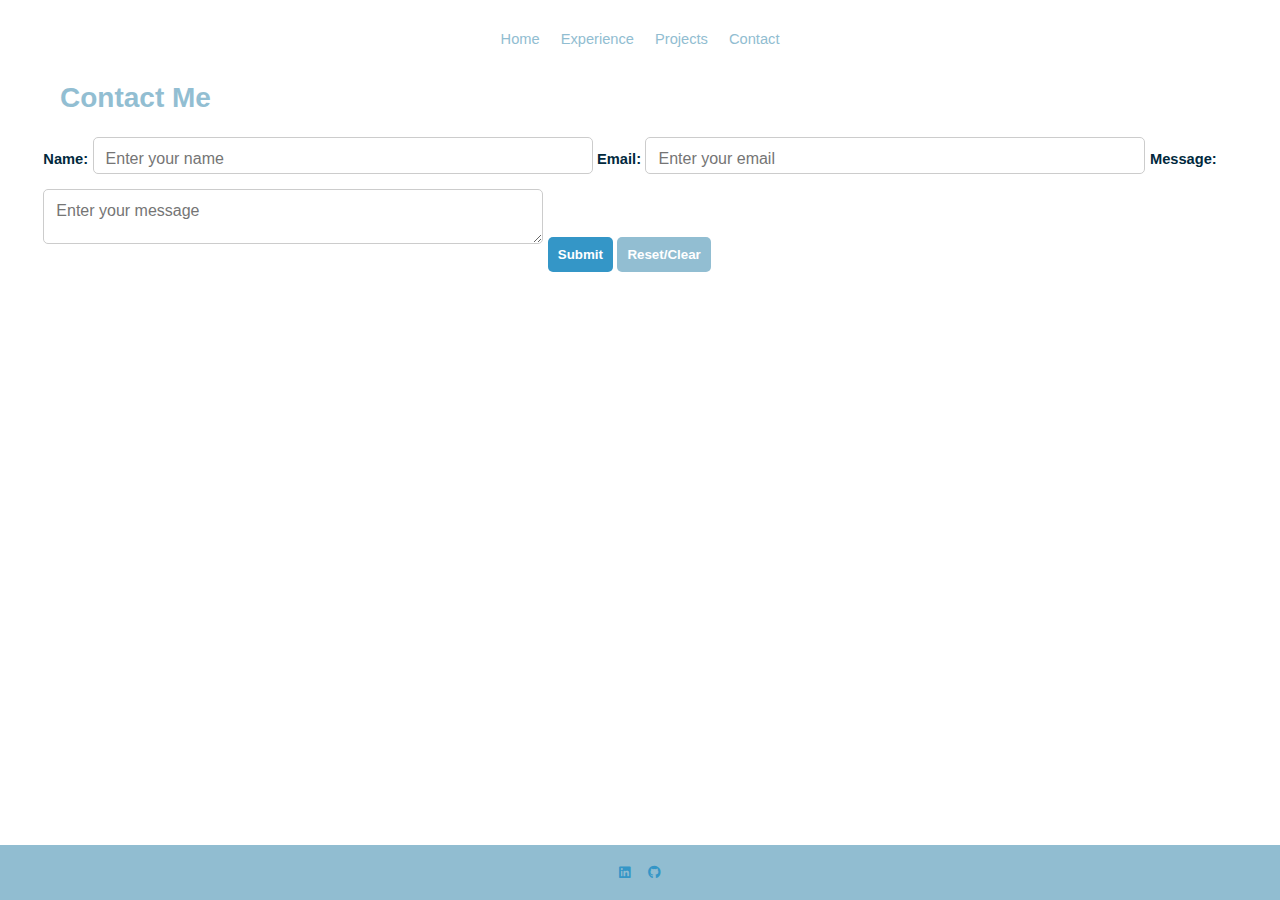
<file: Connect.html>
<!DOCTYPE html>
<html lang="en">
<head> 
    <meta charset="UTF-8">
    <title>Contact</title>
    <link rel="stylesheet" href="styles.css">
    <script src="main.js" defer></script>
    <link rel="stylesheet" href="https://cdnjs.cloudflare.com/ajax/libs/font-awesome/6.0.0-beta3/css/all.min.css">
</head>

<body>

    <!-- Main Header Section -->
    <header>
      <nav>
        <div class="nav-links">
          <a href="index.html">Home</a>
          <a href="Experience.html">Experience</a>
          <a href="Projects.html">Projects</a>
          <a href="Connect.html">Contact</a>
        </div>
      </nav>

      <h2> Contact Me</h2>
    </header>

    <!-- Main Content -->
    <main>
      <section class="contact">
        
          <form id="contactForm">
              <label for="name">Name:</label>
              <input type="text" id="name" name="name" placeholder="Enter your name" required>
              
              <label for="email">Email:</label>
              <input type="email" id="email" name="email" placeholder="Enter your email" required>
              
              <label for="message">Message:</label>
              <textarea id="message" name="message" placeholder="Enter your message" required></textarea>
              
              <button type="submit">Submit</button>
              <button type="button" id="clearStorage">Reset/Clear</button>
          </form>
      </section>
  </main>
  

    <!-- Footer Section -->
  <footer class="bg-light text-center text-lg-start">
    <div class="container p-4">
      <a href="https://www.linkedin.com/in/momnatariq/" class="btn btn-outline-primary btn-sm">
        <i class="fab fa-linkedin"></i>
      </a>
      <a href="https://github.com/momna-tariq/momna-tariq.github.io" class="btn btn-outline-dark btn-sm">
        <i class="fab fa-github"></i>
      </a>
    </div>
  </footer>

</body>
</html>
</file>
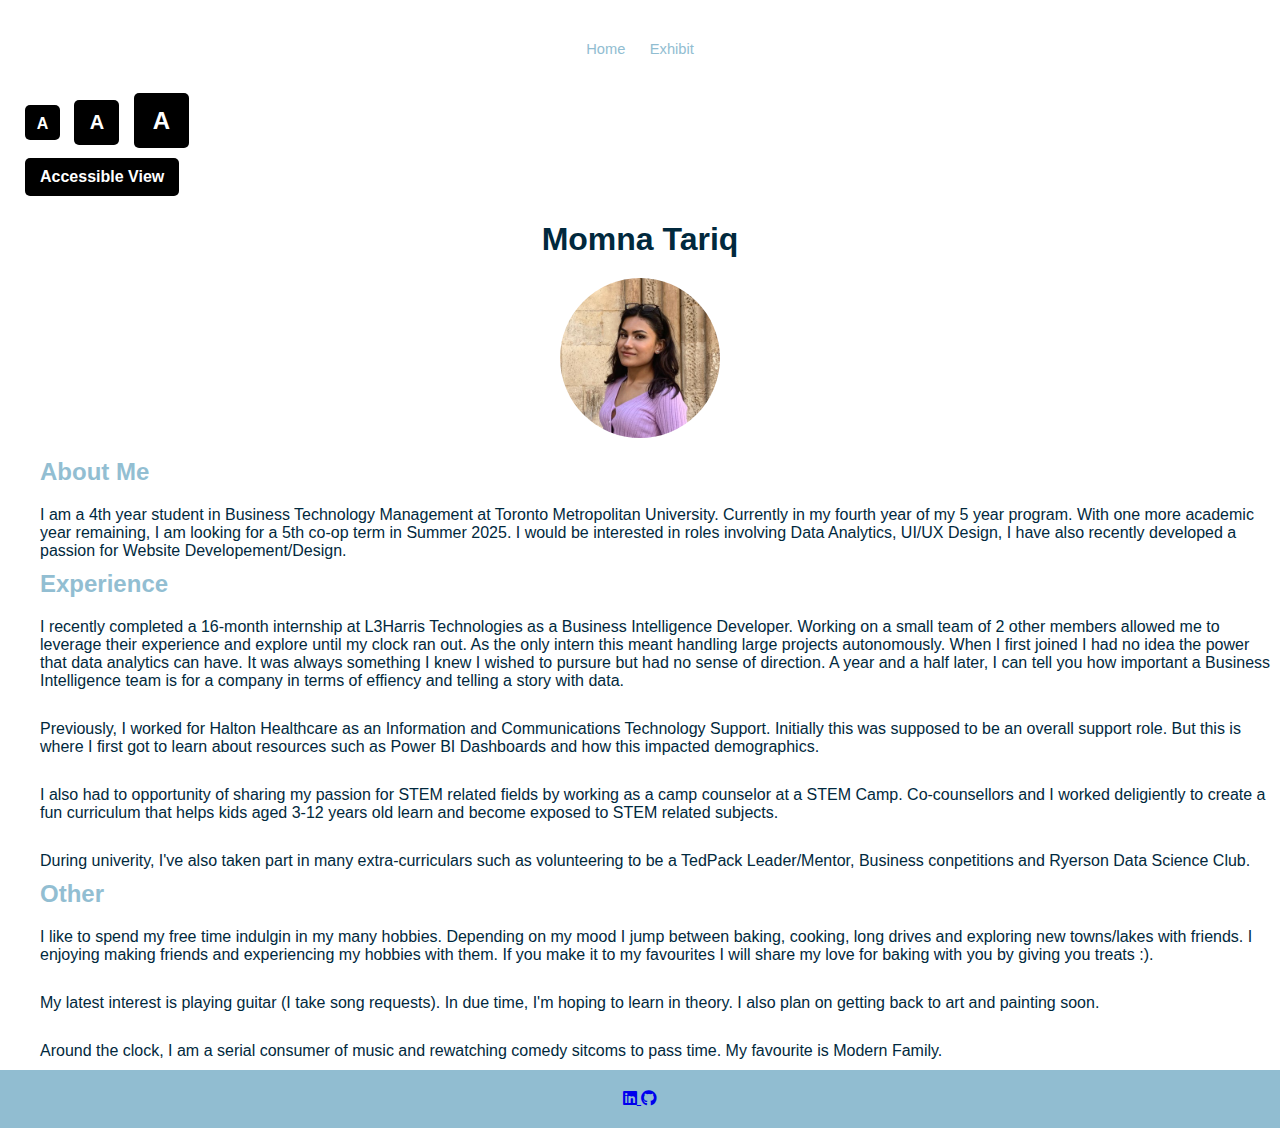
<file: Labs/Lab8/Lab8.html>
<!-- https://momna-tariq.github.io/ -->
<!DOCTYPE html>
<html lang="en">
<head> 
    <meta charset="UTF-8">
    <meta name="viewport" content="width=device-width, initial-scale=1">
    <link rel="stylesheet" href="Lab8.css">
    <script src="Lab8.css" defer></script>
    <link rel="stylesheet" href="https://cdnjs.cloudflare.com/ajax/libs/font-awesome/6.0.0-beta3/css/all.min.css">
    <title>Momna Tariq</title>
</head>

  


<body>

    <header>
        <nav>
            <div class="nav-links">
                <a href="Lab8.html">Home</a>
                <a href="Exhibit.html">Exhibit</a>

            </div>
                
        </nav>
    </header>

    <!-- Text size buttons + Accessible View for visually impaired-->
    <div style="margin: 20px;">
        <button onclick="setTextSize('small')" class="text-size-button small">A</button>
        <button onclick="setTextSize('medium')" class="text-size-button medium">A</button>
        <button onclick="setTextSize('large')" class="text-size-button large">A</button> <br>
        <button onclick="toggleColorMode()" class="color-mode-button">Accessible View</button>
    </div>
    
    

    <h1 id="welcome">Momna Tariq</h1>
    <img id="profileImage" src="m.jpeg" alt="Profile Image" onmouseover="enlargeImage()" onmouseout="resetImage()" style="width:200px; cursor: pointer;">

    <h2>About Me</h2>
    <p>I am a 4th year student in Business Technology Management at Toronto Metropolitan University. Currently in my fourth year of my 5 year program. 
        With one more academic year remaining, I am looking for a 5th co-op term in Summer 2025. I would be interested in roles involving Data Analytics, UI/UX Design, 
        I have also recently developed a passion for Website Developement/Design.
    </p>
    <h2>Experience</h2>

    <p>I recently completed a 16-month internship at L3Harris Technologies as a Business Intelligence Developer. Working on a small team of 2 other members allowed me to leverage their experience and 
        explore until my clock ran out. As the only intern this meant handling large projects autonomously. When I first joined I had no idea the power that data analytics can have. It was always something
        I knew I wished to pursure but had no sense of direction. A year and a half later, I can tell you how important a Business Intelligence team is for a company in terms of effiency and telling a story
        with data.
    </p>
    <p> Previously, I worked for Halton Healthcare as an Information and Communications Technology Support. Initially this was supposed to be an overall support role.
        But this is where I first got to learn about resources such as Power BI Dashboards and how this impacted demographics. 
    </p>
    <p>
        I also had to opportunity of sharing my passion for STEM related fields by working as a camp counselor at a STEM Camp. Co-counsellors and I worked deligiently to create
        a fun curriculum that helps kids aged 3-12 years old learn and become exposed to STEM related subjects.
    </p>
    <p> During univerity, I've also taken part in many extra-curriculars such as volunteering to be a TedPack Leader/Mentor, 
        Business conpetitions and Ryerson Data Science Club. 
    </p>
    
    <h2>Other</h2>

    <p>I like to spend my free time indulgin in my many hobbies. Depending on my mood I jump between baking, cooking, long drives and exploring new towns/lakes with friends.
        I enjoying making friends and experiencing my hobbies with them. If you make it to my favourites I will share my love for baking with you by giving you treats :). 
    </p>
    <p> My latest interest is playing guitar (I take song requests). In due time, I'm hoping to learn in theory. I also plan on getting back to art and painting soon.</p>
    <p> Around the clock, I am a serial consumer of music and rewatching comedy sitcoms to pass time. My favourite is Modern Family.</p>


    <footer class="bg-light text-center text-lg-start">
        <div class="container p-4">
          <a href="https://www.linkedin.com/in/momnatariq/" class="btn btn-outline-primary btn-sm">
            <i class="fab fa-linkedin"></i>
          </a>
          <a href="https://github.com/momna-tariq/momna-tariq.github.io" class="btn btn-outline-dark btn-sm">
            <i class="fab fa-github"></i>
          </a>
        </div>
      </footer>   
</body>
</html>
</file>
<file: styles.css>
/* Basic reset */
* {
    margin: 0;
    padding: 0;
    box-sizing: border-box;
    font-family: Arial, sans-serif;
}

/* Main body styling */
body {
    background-color: white;
    color: #01293d;
    font-size: 12pt;
    margin: 0;
    
}
/* Normal link style for social icons */
a {
    color: #3496c7; /* Set the icon's initial color */
    text-decoration: none; /* Prevent underline */
    /* font-size: 50px; Adjust size as needed */
    margin: 0 7px; /* Optional: Add space between icons */
}

p {
    text-align: left;
    margin-left: 30px; /* Add space from the left edge */
    margin-right: 30px; /* Add space from the right edge */
    padding-bottom: 10px;
    margin-top: 20px;
}

/* home page */

#profileImage {
    display: block;
    margin-left: auto;
    margin-right: auto;
    transition: transform 5s ease-in-out; /* Slower duration with smoother easing */
    border-radius: 50%;
}
/* typewrite effect */ 
/* Style the typed text */
#typed-output {
    text-align: center;
    display: inline-block;
    font-size: 2rem; /* Match the font size */
    font-weight: bold;
    color: #01293d;
    min-height: 2.5rem; /* Ensures the height stays consistent, matching the tallest string */
}

.typed-cursor {
    font-size: 2rem; /* Match the font size of #typed-output */
    color: #01293d; /* Match the text color */
    vertical-align: baseline; /* Align cursor with the baseline of the text */
    animation: blink 0.7s step-end infinite; /* Blinking effect */
}

/* Fix blinking cursor alignment */
@keyframes blink {
    50% {
        opacity: 0;
    }
}
.typewriter {
    text-align: center; /* Center all child elements */
    margin-bottom: 0; /* Remove extra space below */
    padding: 0;
    line-height: 1.2; /* Reduce line spacing */
}

.typewriter h1 {
    margin: 0; /* Remove default margins */
    font-size: 2.5rem; /* Adjust size as needed */
}

.typewriter h2 {
    margin: 10px 0; /* Add consistent spacing */
    font-size: 2rem; /* Adjust size as needed */
    color: #01293d;
    padding-top: 0%;
}
#typed-output:empty::before {
    content: " "; /* Non-breaking space */
    display: inline-block;
}

.highlight {
    color: #3496c7; /* Replace with the exact blue color from your site */
    font-weight: bold; /* Optional: Make it bold for emphasis */
}

.container-socials {
    display: flex;
    flex-wrap: wrap; /* Allow items to wrap to the next line */
    gap: 70px; /* Adjust space between icons */
    margin-left: 30px;
    margin-bottom: 30px;
    margin-right: 30px;
}
.container-socials a {
    color: #91bdd1;
    font-size: 30px;
    text-decoration: none; /* No underline for links */
}

.container-socials a:hover {
    color: #3496c7; /* Change color on hover */
}

.contact-header {
    font-size: 1.75rem; /* Match your design */
    color: #92bed2; /* Keep the theme color */
    font-weight: bold;
    margin-left: 13px; /* Align header with icons */
    margin-bottom: 20px; /* Add space below the header */
}


/* Center-align text in header,  p, and footer */
header, p footer {
    text-align: center;
    padding-top: 15px;
    padding-bottom: none;
}
h1 {
    margin-top: none; /* Remove extra margin above */
    padding-top: 20px;
    margin-bottom: none; /* Adjust spacing below */
    text-align: center; /* Ensure both headings are centered */
    font-size: 2.5rem; /* Adjust size as needed */
    font-weight: bold; /* Consistent bold styling */
    line-height: 1.2; /* Reduce line spacing */
}

/* Targeting h2 specifically in the header */

header h2, h2, h3 {
    text-align: left;
    margin-left: 30px;
    margin-right: 30px; /* Add space from the left edge */
    color: #92bed2; /* Consistent color */
    padding-top: 20px
}


/* Header styling  with nav links*/
header {
    padding-top: 10px;
    padding-bottom: 10px;
    margin-top: 20px;
}
.nav-links {
    display: flex;
    justify-content: center; /* Center-align the links */
    gap: 5px; /* Adjust the gap as needed */
}
.nav-links a {
    text-decoration: none;
    color: #91bdd1;
    padding: 1px;
    padding-bottom: 15px;
    font-size: 11pt;
    transition: color 0.3s ease;
    gap: 5px;
    
}
.nav-links a:active {
    color: #3496c7;
}
.nav-links a:hover {
    color: #3496c7;
}
/* Contact Form*/
form {
    margin-left: 30px;
    margin-right: 30px;
    padding: 10pt;
    background: none; /* No background */
    border: none; /* No border */
}

label {
    font-weight: bold;
    color: #01293d;
    margin-bottom: 5px;
    padding-bottom: 5px;
    font-size: 11pt;
}

input, textarea {
    width: 500px;
    padding: 12px;
    margin-bottom: 15px;
    border: 1px solid #ccc;
    border-radius: 5px;
    font-size: 1rem;
    padding-bottom: 5px;
    
}
button {
    padding: 10px;
    margin-top: 10px;
    border: none;
    border-radius: 5px;
    font-weight: bold;
    cursor: pointer;
    transition: background-color 0.3s ease;
}
button[type="submit"] {
    background-color: #3496c7;
    color: white;
}

button[type="submit"]:hover {
    background-color: #2577a6;
}

button#clearStorage {
    background-color: #92bed2;
    color: white;
}
button#clearStorage:hover {
    background-color: #3496c7;
}
body {
    display: flex;
    flex-direction: column;
    min-height: 100vh;
}

/* Main content takes available space, pushing the footer down */
main {
    flex: 1;
}
/* Footer styling for full width */
/* Flexbox layout for sticky footer */
/* Footer styling */
footer {
    width: 100%;
    background-color: #91bdd1;
    color: white;
    padding: 20px 0;
    text-align: center;
    font-size: small;
    font-weight: bold;
    font-family:'Times New Roman', Times, serif
}
/* Skills Page */
.skills-head{
    font-size: 1.75rem; /* Match your design */
    color: #92bed2; /* Keep the theme color */
    font-weight: bold;
    margin-left: 30px; /* Align header with icons */
    margin-bottom: 5px; /* Add space below the header */
}

.skills-wrapper {
    margin-left: 30px;
    margin-right: 30px;
    margin-bottom: 50px;
    padding: 20px;
    background: #ffffff; /* Keep a white background for contrast */
    border-radius: 10px;
    box-shadow: 0 4px 6px rgba(0, 0, 0, 0.1); /* Subtle shadow for depth */
}
.language-head {
    text-align: left;
    margin-left: 0;
    padding-top: 0;
    font-weight: bold;
    font-size: 1.5rem;
}

.skill {
    margin-bottom: 15px;
    display: flex;
    flex-direction: column;
    font-family: Arial, sans-serif; /* Match your theme */
}

.skill span {
    font-size: 14px;
    font-weight: bold;
    color: #01293d; /* Dark blue for text */
    margin-bottom: 5px;
}

.skill-bar {
    height: 30px;
    background: #e6f7fc; /* Light blue for background bar */
    border-radius: 10px;
    overflow: hidden;
    position: relative;
}

.progress {
    height: 100%;
    background: #3496c7; /* Your original blue for progress */
    color: white;
    padding-left: 10px;
    padding-top: 5px;
    text-align: right;
    line-height: 20px;
    font-size: 11px;
    font-weight: bold;
    border-radius: 10px 0 0 10px;
    transition: width 0.5s ease-in-out; /* Smooth animation */
}
.skill-icon {
    position: absolute; /* Position it within the .skill-bar */
    right: 10px; /* Place it at the end of the bar */
    top: 50%; /* Center vertically */
    transform: translateY(-50%); /* Adjust for perfect centering */
    font-size: 25px; /* Adjust icon size */
    color: #0288d1; /* Match your theme */
}

.technology-section {
    margin: 20px auto;
    margin-left: 30px;
    margin-right: 30px;
    padding: 20px;
    background: #fff;
    border-radius: 10px;
    box-shadow: 0 4px 6px rgba(0, 0, 0, 0.1);
    text-align: left;
    font-family: Arial, sans-serif;
}

.technology-section h2 {
    text-align: left;
    margin-left: 0;
    padding-top: 0;
    font-weight: bold;
    font-size: 1.5rem;
}

.tech-list {
    display: flex;
    flex-wrap: wrap;
    justify-content: left;
    gap: 15px;
}

.tech-item {
    display: flex;
    align-items: center;
    gap: 8px;
    background: #f3f3f3;
    border-radius: 10px;
    padding: 10px 15px;
    font-size: 14px;
    font-weight: bold;
    color: #333;
    box-shadow: 0 2px 4px rgba(0, 0, 0, 0.1);
    transition: transform 0.2s ease, box-shadow 0.2s ease;
}

.tech-item i {
    font-size: 18px;
    color: #555;
}

.tech-item:hover {
    transform: scale(1.05);
    box-shadow: 0 4px 8px rgba(0, 0, 0, 0.15);
}
.tech-logo {
    width: 20x; /* Adjust to your desired size */
    height: 20px;
    margin-right: 8px;
    vertical-align: middle; /* Aligns with text */
}
/* end of skills page */

/* scenes page test */
/* Carousel Frame (Fixed Dimensions) */
/* Page Heading (H2) */
.scenes-heading, h2 {
    font-size: 1.75rem;
    color: #92bed2;
    font-weight: bold;
    text-align: left;
    margin-bottom: 0px;
    padding-left: 30px;
  }
  
  /* Carousel Frame */
  .carousel-frame {
    width: 90%; /* Adjust frame width to take 90% of the screen */
    max-width: 900px; /* Limit maximum width */
    height: auto; /* Fixed height for desktop */
    margin: auto;
    background: white;
    overflow: hidden;
    display: flex;
    flex-direction: column;
    align-items: center;
    position: relative;
    padding: 30px;
  }
  
  /* Carousel Heading */
  .carousel-heading {
    font-size: 1.5rem;
    color: #92bed2;
    font-weight: bold;
    text-align: left;
    margin: 0;
    padding: 10px 15px;
    position: relative;
  }
  
  /* Carousel Images */
  .carousel-frame img {
    max-height: 100%; /* Fit height-wise */
    max-width: 100%; /* Adjust width proportionally */
    object-fit: contain;
    background: white;
  }
  
  /* Responsive Styling */
  @media (max-width: 768px) {
    .carousel-frame {
      width: 100%; /* Full width on smaller screens */
      height: auto; /* Automatically adjust height */
    }
  
    .carousel-frame img {
      max-height: 400px; /* Limit max height for mobile */
      max-width: 100%;
      object-fit: contain; /* Maintain aspect ratio */
    }
  
    .scenes-heading {
      font-size: 1.5rem; /* Smaller heading for mobile */
      text-align: center; /* Center-align for mobile */
      padding-left: 0; /* Remove left padding */
    }
  
    .carousel-heading {
      font-size: 1.25rem; /* Adjust carousel heading size */
      text-align: center; /* Center-align */
    }
  }
  
  .nav-button {
    position: absolute; /* Position buttons relative to the frame */
    top: 50%; /* Center vertically */
    transform: translateY(-50%); /* Adjust for proper centering */
    background-color: #e2e9f0;
    border: none;
    color: black;
    font-size: 1.5rem;
    cursor: pointer;
    z-index: 10; /* Ensure buttons are above images */
  }
  
  /* Left button */
  .nav-button.left {
    left: 15px; /* Position to the left of the frame */
  }
  
  /* Right button */
  .nav-button.right {
    right: 15px; /* Position to the right of the frame */
  }
  
/* ---------------------- ignore at this point--------------------------- */ 
/* Lab 8 */
/* Base styling for text size buttons */
.text-size-button {
    width: 40px;
    height: 40px;
    background-color: #000;
    color: #fff;
    border: none;
    font-size: 1rem;
    cursor: pointer;
    transition: background-color 0.3s;
    margin: 5px;
}

.text-size-button:hover {
    background-color: #333;
}

/* Specific sizes for each button */
.text-size-button.small {
    font-size: 1rem; /* Small button */
    width: 35px;
    height: 35px;
}

.text-size-button.medium {
    font-size: 1.25rem; /* Medium button */
    width: 45px;
    height: 45px;
}

.text-size-button.large {
    font-size: 1.5rem; /* Large button */
    width: 55px;
    height: 55px;
}
/* Base styling for the color mode button */
.color-mode-button {
    width: auto;
    padding: 10px 15px;  /* Add more padding for better spacing */
    background-color: #000;
    color: #fff;
    border: none;
    font-size: 1rem;
    cursor: pointer;
    transition: background-color 0.3s;
    margin: 5px;
    text-align: center;
    border-radius: 5px; /* Add rounded corners for a softer look */
}

.color-mode-button:hover {
    background-color: #333;
}
.colorblind-mode {
    background-color: #000;
    color: #FFD700; /* High contrast yellow text */
}

.colorblind-mode h1,
.colorblind-mode h2,
.colorblind-mode p {
    color: #FFD700; /* Ensures all main text elements have high contrast */
}
</file>
<file: Labs/Lab8/Lab8.css>
/* Basic reset */
* {
    margin: 0;
    padding: 0;
    box-sizing: border-box;
    font-family: Arial, sans-serif;
}

/* Main body styling */
body {
    background-color: white;
    color: #01293d;
    font-size: 12pt;
    margin: 0;
    
}

/* Center-align text in header, h1,  p, and footer */
header, h1, p footer {
    text-align: center;
}

/* Targeting h2 specifically in the header */
header h2, h2 {
    text-align: left;
    margin-left: 20px; /* Add space from the left edge */
    padding-left: 20px; /* Optional additional padding */
    color: #92bed2 /* Consistent color */
}
p {
    text-align: left;
    margin-left: 20px; /* Add space from the left edge */
    padding-left: 20px; /* Optional additional padding */
    padding-bottom: 10px;
    margin-top: 20px;
}


/* Header styling */
header {
    padding-top: 20px;
    padding-bottom: 10px;
    margin-top: 20px;
}

.nav-links a {
    text-decoration: none;
    color: #91bdd1;
    padding: 10px;
    font-size: 11pt;
    transition: color 0.3s ease;
}
.nav-links a:active {
    color: #3496c7;
}
.nav-links a:hover {
    color: #3496c7;
}



/* Center the form and remove borders/shadows */
form {
    max-width: 600px;
    margin: 0 auto;
    padding: 20pt;
    background: none; /* No background */
    border: none; /* No border */
}

label {
    font-weight: bold;
    color: #01293d;
    margin-bottom: 5px;
}

input, textarea {
    width: 100%;
    padding: 12px;
    margin-bottom: 15px;
    border: 1px solid #ccc;
    border-radius: 5px;
    font-size: 1rem;
}

/* Button styling without border */
button {
    width: 48%;
    padding: 10px;
    margin-top: 10px;
    border: none;
    border-radius: 5px;
    font-weight: bold;
    cursor: pointer;
    transition: background-color 0.3s ease;
}

button[type="submit"] {
    background-color: #3496c7;
    color: white;
}

button[type="submit"]:hover {
    background-color: #2577a6;
}

button#clearStorage {
    background-color: #92bed2;
    color: white;
}

button#clearStorage:hover {
    background-color: #3496c7;
}

/* Footer styling for full width */


footer .social-icons {
    display: flex;
    justify-content: center;
    gap: 20px;
    margin-top: 10px;
}

footer .social-icons a {
    color: #01293d;
    font-size: 1.5rem;
    transition: color 0.3s ease;
}

footer .social-icons a:hover {
    color: #3496c7;
}
/* Flexbox layout for sticky footer */
body {
    display: flex;
    flex-direction: column;
    min-height: 100vh;
}

/* Main content takes available space, pushing the footer down */
main {
    flex: 1;
}

/* Footer styling */
footer {
    width: 100%;
    background-color: #91bdd1;
    color: #01293d;
    padding: 20px 0;
    text-align: center;
}

#profileImage {
    display: block;
    margin-left: auto;
    margin-right: auto;
    transition: transform 5s ease-in-out; /* Slower duration with smoother easing */
    border-radius: 50%;
    padding: 20px;
}

#profileImage:hover {
    transform: scale(1); /* Apply scaling effect */
}

/* Styling for the guitar exhibit section */
#guitar-exhibit {
    text-align: center;
    margin-top: 20px;
    padding: 20px;
    background-color: #f7f9fa; /* Light background for contrast */
    border-radius: 8px;
    box-shadow: 0 4px 8px rgba(0, 0, 0, 0.1);
}

#guitar-exhibit h2 {
    color: #01293d;
    font-size: 1.5rem;
    margin-bottom: 10px;
}

#guitar-exhibit video {
    max-width: 100%;
    border-radius: 8px;
    outline: none;
}

#guitar-exhibit p {
    font-size: 0.9rem;
    color: #555;
    margin-top: 10px;
}
/* Base styling for text size buttons */
.text-size-button {
    width: 40px;
    height: 40px;
    background-color: #000;
    color: #fff;
    border: none;
    font-size: 1rem;
    cursor: pointer;
    transition: background-color 0.3s;
    margin: 5px;
}

.text-size-button:hover {
    background-color: #333;
}

/* Specific sizes for each button */
.text-size-button.small {
    font-size: 1rem; /* Small button */
    width: 35px;
    height: 35px;
}

.text-size-button.medium {
    font-size: 1.25rem; /* Medium button */
    width: 45px;
    height: 45px;
}

.text-size-button.large {
    font-size: 1.5rem; /* Large button */
    width: 55px;
    height: 55px;
}
/* Base styling for the color mode button */
.colorblind-mode {
    background-color: black; /* Dark mode */
    color: yellow; /* High contrast text */
}

.color-mode-button {
    width: auto;
    padding: 10px 15px;  /* Add more padding for better spacing */
    background-color: #000;
    color: #fff;
    border: none;
    font-size: 1rem;
    cursor: pointer;
    transition: background-color 0.3s;
    margin: 5px;
    text-align: center;
    border-radius: 5px; /* Add rounded corners for a softer look */
}

.color-mode-button:hover {
    background-color: #333;
}


/* General styling for the image gallery section */
#image-gallery {
    text-align: center;
    margin-top: 20px;
    padding: 20px;
    background-color: #f7f9fa;
    border-radius: 8px;
    box-shadow: 0 4px 8px rgba(0, 0, 0, 0.1);
}

#image-gallery h2 {
    margin-bottom: 20px;
}

/* Grid layout for the images */
.image-gallery-grid {
    display: flex;
    flex-wrap: wrap;
    gap: 20px;
    justify-content: center;
}

/* Each image container with a max width to standardize size */
.image-container {
    flex: 1 1 300px; /* Ensures each image takes up a standard width */
    max-width: 300px;
    text-align: center;
}

/* Styling for the images to fit within the container */
.image-container img {
    width: 100%;
    height: auto;
    border-radius: 8px;
}

/* Styling for the alt text toggle button */
.alt-text-button {
    margin-top: 10px;
    padding: 5px 10px;
    background-color: #3496c7;
    color: white;
    border: none;
    border-radius: 5px;
    cursor: pointer;
    transition: background-color 0.3s ease;
}

.alt-text-button:hover {
    background-color: #2577a6;
}

/* Styling for the alt text */
.alt-text {
    font-size: 0.9rem;
    color: #333;
    margin-top: 5px;
}
</file>
